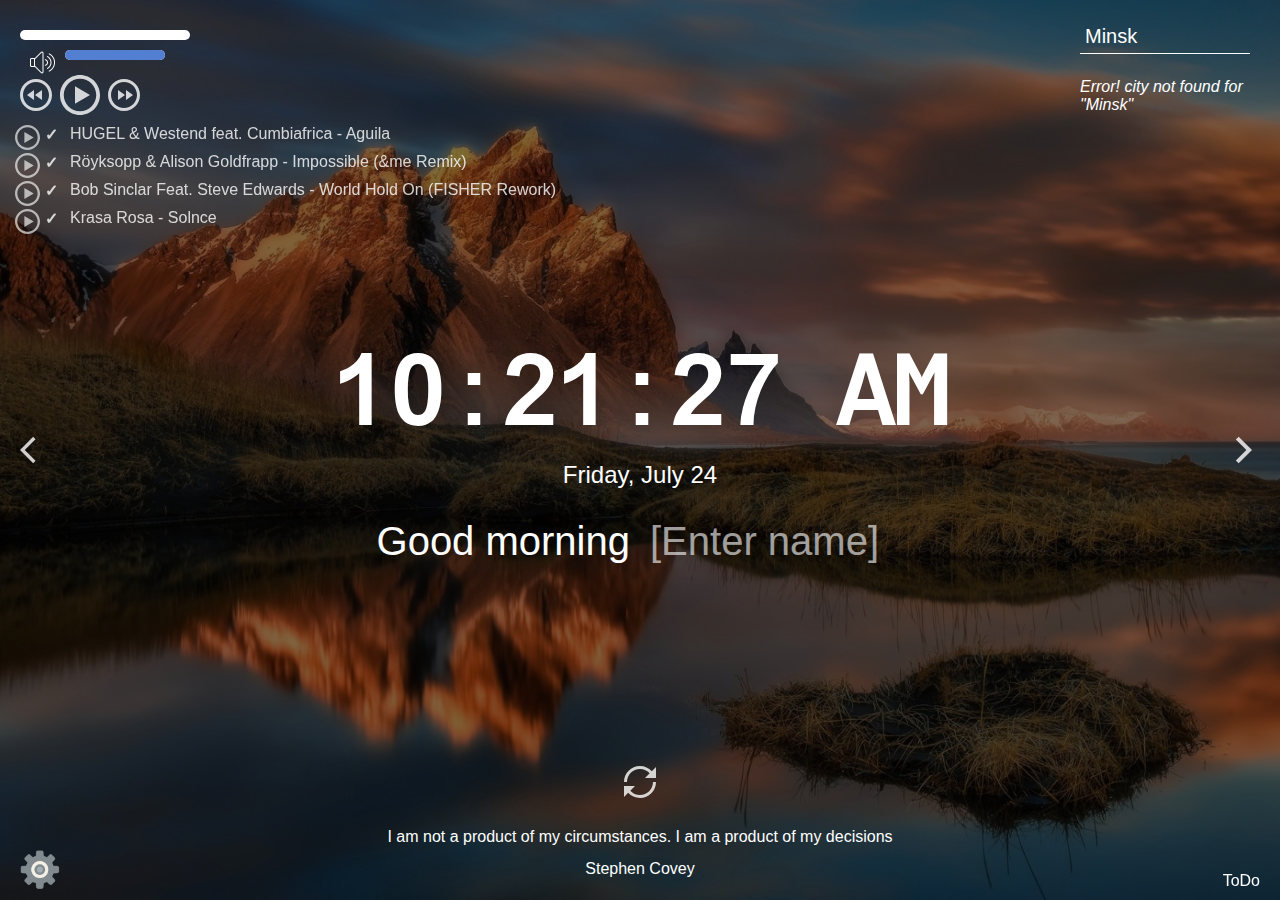
<file: momentum/index.html>
<!DOCTYPE html>
<html lang="en">

<head>
  <meta charset="UTF-8" />
  <meta name="viewport" content="width=device-width, initial-scale=1.0" />
  <link href="assets/favicon.ico" rel="shortcut icon" />
  <link rel="stylesheet" href="css/owfont-regular.css" />
  <link rel="stylesheet" href="css/style.css" />
  <title>momentum</title>
</head>

<body class="body">
  <header class="header">
    <div class="player">
      <div class="player__song-name"></div>
      <div class="player-container">
        <div class="player__progress-bar"></div>
      </div>
      <div class="player__time-container">
        <div class="player__time"></div>
        <div class="player__volume">
          <div class="player__volume-icon"></div>
          <div class="player__volume-bar-container">
            <div class="player__volume-bar"></div>
          </div>
        </div>
      </div>
      <div class="player-controls">
        <button class="play-prev player-icon"></button>
        <button class="play player-icon"></button>
        <button class="play-next player-icon"></button>
      </div>
      <ul class="play-list"></ul>
    </div>
    <div class="weather">
      <input type="text" class="city" />
      <i class="weather-icon owf"></i>
      <div class="weather-error"></div>
      <div class="description-container">
        <span class="temperature"></span>
        <span class="weather-description"></span>
      </div>
      <div class="wind"></div>
      <div class="humidity"></div>
    </div>
  </header>
  <main class="main">
    <div class="slider-icons">
      <button class="slide-prev slider-icon"></button>
      <button class="slide-next slider-icon"></button>
    </div>
    <time class="time"></time>
    <date class="date"></date>
    <div class="greeting-container">
      <span class="greeting"></span>
      <input type="text" class="name" placeholder="[Enter name]">
    </div>
  </main>
  <footer class="footer">
    <img src="assets/img/settings-icon.png" alt="Settings" class="menu-icon" width="40" height="40">
    <div class="menu hide" id="Menu">
      <h2 class="menu__title">Settings</h2>
      <div class="languages section-container">
        <h3 class="languages__title" id="Languages">Language:</h3>
        <p class="languages__text menu__text active" id="English">English</p>
        <p class="languages__text menu__text" id="Russian">Russian</p>
      </div>
      <div class="image-source section-container">
        <h3 class="image-source__title" id="Image-source">Background source:</h3>
        <p class="image-source__text menu__text active" id="Github">Github</p>
        <p class="image-source__text menu__text" id="Unsplash">Unsplash</p>
        <p class="image-source__text menu__text" id="Flickr">Flickr</p>
      </div>
      <div class="image-tags section-container">
        <h3 class="image-tags__title" id="Image-tags">Background tags:</h3>
        <p class="image-tags__text menu__text" id="Mountains">Mountains</p>
        <p class="image-tags__text menu__text" id="Water">Water</p>
        <p class="image-tags__text menu__text" id="Armenia">Armenia</p>
      </div>
      <div class="widgets section-container">
        <h3 class="widgets__title" id="Widgets">Show widgets:</h3>
        <p class="widgets__text menu__text active" id="Time">Time</p>
        <p class="widgets__text menu__text active" id="Date">Date</p>
        <p class="widgets__text menu__text active" id="Greeting">Greeting</p>
        <p class="widgets__text menu__text active" id="Quotes">Quote</p>
        <p class="widgets__text menu__text active" id="Weather">Weather</p>
        <p class="widgets__text menu__text active" id="Audioplayer">Audio player</p>
        <p class="widgets__text menu__text" id="ToDo">to Do List</p>
      </div>
    </div>
    <button class="change-quote"></button>
    <div>
      <div class="quote"></div>
      <div class="author"></div>
    </div>
    <div class="to-do">
      <div class="to-do__icon">ToDo</div>
      <div class="to-do__menu hide">
        <h2 class="to-do__title">ToDo List</h2>
        <input class="to-do__input" type="text" placeholder="new ToDo">
        <button class="to-do__button">+</button>
        <ul class="to-do__list"></ul>
      </div>
    </div>
  </footer>
  <script type="module" src="js/playList.js"></script>
  <script type="module" src="js/script.js"></script>
</body>

</html>
</file>
<file: momentum/css/owfont-regular.css>
/*!
 *  owfont-regular 1.0.0 by Deniz Fuchidzhiev - http://websygen.com
 *  License - font: SIL OFL 1.1, css: MIT License
 */
/* FONT PATH
 * -------------------------- */
@font-face {
  font-family: 'owfont';
  src: url('../assets/fonts/owfont-regular.eot?v=1.0.0');
  src: url('../assets/fonts/owfont-regular.eot?#iefix&v=1.0.0') format('embedded-opentype'),
	   url('../assets/fonts/owfont-regular.woff') format('woff'),
	   url('../assets/fonts/owfont-regular.ttf') format('truetype'),
	   url('../assets/fonts/owfont-regular.svg#owf-regular') format('svg');
  font-weight: normal;
  font-style: normal;
}
.owf {
  display: inline-block;
  font: normal normal normal 14px/1 owfont;
  font-size: inherit;
  text-rendering: auto;
  -webkit-font-smoothing: antialiased;
  -moz-osx-font-smoothing: grayscale;
  transform: translate(0, 0);
}
/* makes the font 33% larger relative to the icon container */
.owf-lg {
  font-size: 1.33333333em;
  line-height: 0.75em;
  vertical-align: -15%;
}
.owf-2x {
  font-size: 2em;
}
.owf-3x {
  font-size: 3em;
}
.owf-4x {
  font-size: 4em;
}
.owf-5x {
  font-size: 5em;
}
.owf-fw {
  width: 1.28571429em;
  text-align: center;
}
.owf-ul {
  padding-left: 0;
  margin-left: 2.14285714em;
  list-style-type: none;
}
.owf-ul > li {
  position: relative;
}
.owf-li {
  position: absolute;
  left: -2.14285714em;
  width: 2.14285714em;
  top: 0.14285714em;
  text-align: center;
}
.owf-li.owf-lg {
  left: -1.85714286em;
}
.owf-border {
  padding: .2em .25em .15em;
  border: solid 0.08em #eeeeee;
  border-radius: .1em;
}
.owf-pull-right {
  float: right;
}
.owf-pull-left {
  float: left;
}
.owf.owf-pull-left {
  margin-right: .3em;
}
.owf.owf-pull-right {
  margin-left: .3em;
}

/* owfont uses the Unicode Private Use Area (PUA) to ensure screen
   readers do not read off random characters that represent icons */
   
/*   Weather Condition Codes    */
   
/*   Thunderstorm - - - - - - - - - - - - - - - - - - - - - - - - - - - - - - - - - - - -    */
   
/* thunderstorm with light rain */
.owf-200:before,
.owf-200-d:before,
.owf-200-n:before {
  content: "\EB28";
}
/* thunderstorm with rain */
.owf-201:before,
.owf-201-d:before,
.owf-201-n:before {
  content: "\EB29";
}
/* thunderstorm with heavy rain */
.owf-202:before,
.owf-202-d:before,
.owf-202-n:before {
  content: "\EB2A";
}
/*  light thunderstorm  */
.owf-210:before,
.owf-210-d:before,
.owf-210-n:before {
  content: "\EB32";
}
/*  thunderstorm  */
.owf-211:before,
.owf-211-d:before,
.owf-211-n:before {
  content: "\EB33";
}
/*   heavy thunderstorm   */
.owf-212:before,
.owf-212-d:before,
.owf-212-n:before {
  content: "\EB34";
}
/*   ragged thunderstorm   */
.owf-221:before,
.owf-221-d:before,
.owf-221-n:before {
  content: "\EB3D";
}
/*  thunderstorm with light drizzle    */
.owf-230:before,
.owf-230-d:before,
.owf-230-n:before {
  content: "\EB46";
}
/*  thunderstorm with drizzle     */
.owf-231:before,
.owf-231-d:before,
.owf-231-n:before {
  content: "\EB47";
}
/* thunderstorm with heavy drizzle     */
.owf-232:before,
.owf-232-d:before,
.owf-232-n:before {
  content: "\EB48";
}

/*   Drizzle - - - - - - - - - - - - - - - - - - - - - - - - - - - - - - - - - - - -    */

/*  light intensity drizzle */
.owf-300:before,
.owf-300-d:before,
.owf-300-n:before {
  content: "\EB8C";
}
/*  drizzle */
.owf-301:before,
.owf-301-d:before,
.owf-301-n:before {
  content: "\EB8D";
}
/*  heavy intensity drizzle  */
.owf-302:before,
.owf-302-d:before,
.owf-302-n:before {
  content: "\EB8E";
}
/*   light intensity drizzle rain  */
.owf-310:before,
.owf-310-d:before,
.owf-310-n:before {
  content: "\EB96";
}
/*  drizzle rain  */
.owf-311:before,
.owf-311-d:before,
.owf-311-n:before {
  content: "\EB97";
}
/* heavy intensity drizzle rain */
.owf-312:before,
.owf-312-d:before,
.owf-312-n:before {
  content: "\EB98";
}
/* shower rain and drizzle  */
.owf-313:before,
.owf-313-d:before,
.owf-313-n:before {
  content: "\EB99";
}
/* heavy shower rain and drizzle*/
.owf-314:before,
.owf-314-d:before,
.owf-314-n:before {
  content: "\EB9A";
}
/* shower drizzle */
.owf-321:before,
.owf-321-d:before,
.owf-321-n:before {
  content: "\EBA1";
}

/*   Rain - - - - - - - - - - - - - - - - - - - - - - - - - - - - - - - - - - - -    */

/* light rain  */
.owf-500:before,
.owf-500-d:before,
.owf-500-n:before {
  content: "\EC54";
}
/* moderate rain  */
.owf-501:before,
.owf-501-d:before,
.owf-501-n:before {
  content: "\EC55";
}
/* heavy intensity rain  */
.owf-502:before,
.owf-502-d:before,
.owf-502-n:before {
  content: "\EC56";
}
/* very heavy rain   */
.owf-503:before,
.owf-503-d:before,
.owf-503-n:before {
  content: "\EC57";
}
/* extreme rain    */
.owf-504:before,
.owf-504-d:before,
.owf-504-n:before {
  content: "\EC58";
}
/* freezing rain    */
.owf-511:before,
.owf-511-d:before,
.owf-511-n:before {
  content: "\EC5F";
}
/*  light intensity shower rain    */
.owf-520:before,
.owf-520-d:before,
.owf-520-n:before {
  content: "\EC68";
}
/* shower rain  */
.owf-521:before,
.owf-521-d:before,
.owf-521-n:before {
  content: "\EC69";
}
/*  heavy intensity shower rain  */
.owf-522:before,
.owf-522-d:before,
.owf-522-n:before {
  content: "\EC6A";
}
/* ragged shower rain  */
.owf-531:before,
.owf-531-d:before,
.owf-531-n:before {
  content: "\EC73";
}

/*   Snow - - - - - - - - - - - - - - - - - - - - - - - - - - - - - - - - - - - -    */

/* light snow  */
.owf-600:before,
.owf-600-d:before,
.owf-600-n:before {
  content: "\ECB8";
}
/*  snow  */
.owf-601:before,
.owf-601-d:before,
.owf-601-n:before {
  content: "\ECB9";
}
/*   heavy snow   */
.owf-602:before,
.owf-602-d:before,
.owf-602-n:before {
  content: "\ECBA";
}
/*  sleet  */
.owf-611:before,
.owf-611-d:before,
.owf-611-n:before {
  content: "\ECC3";
}
/*   shower sleet */
.owf-612:before,
.owf-612-d:before,
.owf-612-n:before {
  content: "\ECC4";
}
/* light rain and snow */
.owf-615:before,
.owf-615-d:before,
.owf-615-n:before {
  content: "\ECC7";
}
/* rain and snow  */
.owf-616:before,
.owf-616-d:before,
.owf-616-n:before {
  content: "\ECC8";
}
/* light shower snow  */
.owf-620:before,
.owf-620-d:before,
.owf-620-n:before {
  content: "\ECCC";
}
/* shower snow  */
.owf-621:before,
.owf-621-d:before,
.owf-621-n:before {
  content: "\ECCD";
}
/* heavy shower snow  */
.owf-622:before,
.owf-622-d:before,
.owf-622-n:before {
  content: "\ECCE";
}

/*   Atmosphere - - - - - - - - - - - - - - - - - - - - - - - - - - - - - - - - - - - -    */

/* mist */
.owf-701:before,
.owf-701-d:before,
.owf-701-n:before {
  content: "\ED1D";
}
/* smoke */
.owf-711:before,
.owf-711-d:before,
.owf-711-n:before {
  content: "\ED27";
}
/* haze */
.owf-721:before,
.owf-721-d:before,
.owf-721-n:before {
  content: "\ED31";
}
/* Sand/Dust Whirls */
.owf-731:before,
.owf-731-d:before,
.owf-731-n:before {
  content: "\ED3B";
}
/* Fog */
.owf-741:before,
.owf-741-d:before,
.owf-741-n:before {
  content: "\ED45";
}
/* sand */
.owf-751:before,
.owf-751-d:before,
.owf-751-n:before {
  content: "\ED4F";
}
/* dust */
.owf-761:before,
.owf-761-d:before,
.owf-761-n:before {
  content: "\ED59";
}
/*  VOLCANIC ASH  */
.owf-762:before,
.owf-762-d:before,
.owf-762-n:before {
  content: "\ED5A";
}
/* SQUALLS */
.owf-771:before,
.owf-771-d:before,
.owf-771-n:before {
  content: "\ED63";
}
/* TORNADO */
.owf-781:before,
.owf-781-d:before,
.owf-781-n:before {
  content: "\ED6D";
}

/*   Clouds - - - - - - - - - - - - - - - - - - - - - - - - - - - - - - - - - - - -    */

/*  sky is clear  */  /*  Calm  */
.owf-800:before,
.owf-800-d:before,
.owf-951:before,
.owf-951-d:before {
  content: "\ED80";
}
.owf-800-n:before,
.owf-951-n:before {
  content: "\F168";
}
/*  few clouds   */
.owf-801:before,
.owf-801-d:before {
  content: "\ED81";
}
.owf-801-n:before {
  content: "\F169";
}
/* scattered clouds */
.owf-802:before,
.owf-802-d:before {
  content: "\ED82";
}
.owf-802-n:before {
  content: "\F16A";
}
/* broken clouds  */
.owf-803:before,
.owf-803-d:before,
.owf-803-n:before {
  content: "\ED83";
}
/* overcast clouds  */
.owf-804:before,
.owf-804-d:before,
.owf-804-n:before {
  content: "\ED84";
}

/*   Extreme - - - - - - - - - - - - - - - - - - - - - - - - - - - - - - - - - - - -    */

/* tornado  */
.owf-900:before,
.owf-900-d:before,
.owf-900-n:before {
  content: "\EDE4";
}
/*  tropical storm  */
.owf-901:before,
.owf-901-d:before,
.owf-901-n:before {
  content: "\EDE5";
}
/* hurricane */
.owf-902:before,
.owf-902-d:before,
.owf-902-n:before {
  content: "\EDE6";
}
/* cold */
.owf-903:before,
.owf-903-d:before,
.owf-903-n:before {
  content: "\EDE7";
}
/* hot */
.owf-904:before,
.owf-904-d:before,
.owf-904-n:before {
  content: "\EDE8";
}
/* windy */
.owf-905:before,
.owf-905-d:before,
.owf-905-n:before {
  content: "\EDE9";
}
/* hail */
.owf-906:before,
.owf-906-d:before,
.owf-906-n:before {
  content: "\EDEA";
}

/*   Additional - - - - - - - - - - - - - - - - - - - - - - - - - - - - - - - - - - - -    */

/* Setting */
.owf-950:before,
.owf-950-d:before,
.owf-950-n:before {
  content: "\EE16";
}
/*  Light breeze  */
.owf-952:before,
.owf-952-d:before,
.owf-952-n:before {
  content: "\EE18";
}
/*  Gentle Breeze  */
.owf-953:before,
.owf-953-d:before,
.owf-953-n:before {
  content: "\EE19";
}
/*  Moderate breeze  */
.owf-954:before,
.owf-954-d:before,
.owf-954-n:before {
  content: "\EE1A";
}
/* Fresh Breeze  */
.owf-955:before,
.owf-955-d:before,
.owf-955-n:before {
  content: "\EE1B";
}
/* Strong  Breeze  */
.owf-956:before,
.owf-956-d:before,
.owf-956-n:before {
  content: "\EE1C";
}
/* High wind, near gale  */
.owf-957:before,
.owf-957-d:before,
.owf-957-n:before {
  content: "\EE1D";
}
/* Gale */
.owf-958:before,
.owf-958-d:before,
.owf-958-n:before {
  content: "\EE1E";
}
/*  Severe Gale  */
.owf-959:before,
.owf-959-d:before,
.owf-959-n:before {
  content: "\EE1F";
}
/* Storm */
.owf-960:before,
.owf-960-d:before,
.owf-960-n:before {
  content: "\EE20";
}
/*  Violent Storm  */
.owf-961:before,
.owf-961-d:before,
.owf-961-n:before {
  content: "\EE21";
}
/* Hurricane */
.owf-962:before,
.owf-962-d:before,
.owf-962-n:before {
  content: "\EE22";
}
</file>
<file: momentum/css/style.css>
@font-face {
  font-family: 'Arial-MT';
  src: url("../assets/fonts/Arial-MT.woff");
  /* Путь к файлу со шрифтом */
}

* {
  box-sizing: border-box;
  margin: 0;
  padding: 0;
}

body {
  min-width: 480px;
  min-height: 100vh;
  font-family: 'Arial', sans-serif;
  font-size: 16px;
  color: #fff;
  text-align: center;
  background: url("../assets/img/bg.jpg") center/cover, rgba(0, 0, 0, 0.5);
  background-blend-mode: multiply;
  transition: background-image 1s ease-in-out;
}

.header {
  display: flex;
  justify-content: space-between;
  align-items: flex-start;
  width: 100%;
  height: 30vh;
  min-height: 220px;
  padding: 20px;

}

.player {
  transition: 2s;
  z-index: 2;
}

.player-controls {
  display: flex;
  align-items: center;
  justify-content: space-between;
  width: 120px;
  margin-bottom: 5px;
}

.play-list {
  text-align: left;
}

.play-item {
  position: relative;
  padding: 5px;
  padding-left: 50px;
  list-style: none;
  opacity: .8;
  cursor: pointer;
  transition: .3s;
}

.play-item:hover {
  opacity: 1;
}

.play-item::before {
  content: "\2713";
  position: absolute;
  left: 25px;
  top: 5px;
  font-weight: 900;
}

.item-active {
  color: #C5B358;
}

.item-active::before {
  color: #C5B358;
}

.player-icon,
.slider-icon,
.change-quote {
  width: 32px;
  height: 32px;
  background-size: 32px 32px;
  background-position: center center;
  background-repeat: no-repeat;
  background-color: transparent;
  border: 0;
  outline: 0;
  opacity: .8;
  cursor: pointer;
  transition: .3s;
}

.player-icon:hover,
.slider-icon:hover,
.change-quote:hover {
  opacity: 1;
}

.player-icon:active,
.slider-icon:active,
.change-quote:active {
  border: 0;
  outline: 0;
  transform: scale(1.1);
}

.play {
  width: 40px;
  height: 40px;
  background-size: 40px 40px;
  background-image: url("../assets/svg/play.svg");
}

.pause {
  background-image: url("../assets/svg/pause.svg");
}

.play-prev {
  background-image: url("../assets/svg/play-prev.svg");
}

.play-next {
  background-image: url("../assets/svg/play-next.svg");
}

.weather {
  display: flex;
  flex-direction: column;
  justify-content: space-between;
  align-items: flex-start;
  row-gap: 5px;
  width: 180px;
  min-height: 180px;
  text-align: left;
  transition: 2s;
}

.weather-error {
  margin-top: -10px;
}

.description-container {
  display: flex;
  flex-wrap: wrap;
  justify-content: flex-start;
  align-items: center;
  column-gap: 12px;
}

.weather-icon {
  font-size: 44px;
}

.city {
  width: 170px;
  height: 34px;
  padding: 5px;
  font-size: 20px;
  line-height: 24px;
  color: #fff;
  border: 0;
  outline: 0;
  border-bottom: 1px solid #fff;
  background-color: transparent;
}

.city::placeholder {
  font-size: 20px;
  color: #fff;
  opacity: .6;
}

.main {
  position: relative;
  display: flex;
  flex-direction: column;
  justify-content: center;
  align-items: center;
  width: 100%;
  height: 40vh;
  min-height: 260px;
  padding: 20px;
}

.slider-icon {
  position: absolute;
  top: 50%;
  margin-top: -16px;
  cursor: pointer;
}

.slide-prev {
  left: 20px;
  background-image: url("../assets/svg/slider-prev.svg");
}

.slide-next {
  right: 20px;
  background-image: url("../assets/svg/slider-next.svg");
}

.time {
  min-height: 124px;
  margin-bottom: 10px;
  font-family: 'Arial-MT';
  font-size: 100px;
  letter-spacing: -4px;
  transition: 2s;
}

.date {
  min-height: 28px;
  font-size: 24px;
  margin-bottom: 20px;
  transition: 2s;
}

.greeting-container {
  display: flex;
  flex-wrap: wrap;
  justify-content: stretch;
  align-items: center;
  min-height: 48px;
  width: 100vw;
  font-size: 40px;
  transition: 2s;
}

.greeting {
  flex: 1;
  padding: 10px;
  text-align: right;
}

.name {
  flex: 1;
  max-width: 50%;
  padding: 10px;
  font-size: 40px;
  text-align: left;
  color: #fff;
  background-color: transparent;
  border: 0;
  outline: 0;
}

.name::placeholder {
  color: #fff;
  opacity: .6;
}

.footer {
  display: flex;
  flex-direction: column;
  justify-content: flex-end;
  align-items: center;
  width: 100%;
  height: 30vh;
  min-height: 160px;
  padding: 20px;
}

.change-quote {
  margin-bottom: 30px;
  background-image: url("../assets/svg/reload.svg");
  transition: 2s;
}

.quote {
  min-height: 32px;
  transition: 2s;
}

.author {
  min-height: 20px;
  transition: 2s;
}

.menu-icon {
  position: fixed;
  left: 20px;
  bottom: 10px;
  cursor: pointer;
}

.menu {
  display: block;
  display: flex;
  flex-direction: column;
  text-align: left;
  position: fixed;
  left: 20px;
  bottom: 100px;
  width: 360px;
  height: 250px;
  background-color: rgba(255, 255, 255, 0.5);
  padding-top: 10px;
  padding-left: 10px;
  box-sizing: border-box;
  border-radius: 10px;
  transition: 2s;
}

.menu__title {
  color: black;
  font-size: 15px;
  margin-bottom: 20px;
}

.menu__text {
  font-size: 13px;
  color: black;
}

.section-container {
  display: flex;
  flex-wrap: wrap;
  margin-bottom: 8px;
}

.languages__title {
  width: 40%;
  margin-bottom: 8px;
  font-size: 13px;
  color: black;
}

.image-source__title {
  width: 40%;
  margin-bottom: 8px;
  font-size: 13px;
  color: black;
}

.image-tags__title {
  width: 40%;
  margin-bottom: 8px;
  font-size: 13px;
  color: black;
}

.widgets__title {
  width: 40%;
  margin-bottom: 8px;
  font-size: 13px;
  color: black;
}

.languages__text {
  padding: 5px;
  margin-right: 10px;
  border-radius: 5px;
  cursor: pointer;
}

.image-source__text {
  padding: 5px;
  margin-right: 10px;
  border-radius: 5px;
  cursor: pointer;
}

.image-tags__text {
  padding: 5px;
  margin-right: 10px;
  border-radius: 5px;
  cursor: pointer;
}

.widgets__text {
  padding: 5px;
  margin-right: 10px;
  border-radius: 5px;
  cursor: pointer;
}

.active {
  color: white;
  background-color: black;
}

.hide {
  opacity: 0;
  transition: 0.7s;
}

.to-do__icon {
  position: fixed;
  right: 20px;
  bottom: 10px;
  cursor: pointer;
}

.to-do__menu {
  position: fixed;
  right: 20px;
  bottom: 286px;
  width: 350px;
  height: 64px;
  background-color: rgba(255, 255, 255, 0.5);
  transition: 2s;
}

.to-do__title {
  color: black;
  font-size: 16px;
  padding-top: 15px;
  margin-bottom: 10px;
}

.to-do__input {
  border-radius: 2px;
  border: none;
}

.to-do__button {
  width: 20px;
  height: 20px;
}

.to-do__list {
  list-style: none;
}

.to-do__item {
  display: flex;
  flex-wrap: wrap;
  justify-content: space-between;
  color: black;
  background-color: rgba(255, 255, 255, 0.5);
  text-align: left;
  padding-top: 10px;
  padding-left: 17px;
  cursor: pointer;
}

.to-do__item-text {
  text-decoration: line-through;
  cursor: pointer;
}

.to-do__list-btn {
  width: 25px;
  height: 20px;
  margin-right: 20px;
}

.player-container {
  margin-bottom: 10px;
  background-color: white;
  width: 170px;
  height: 10px;
  border-radius: 5px;
}

.player__time-container {
  display: flex;

}

.player__volume {
  display: flex;
}

.player__progress-bar {
  background-color: rgb(83, 127, 210);
  height: 10px;
  width: 0%;
  border-radius: 5px;
}

.player__volume-icon {
  margin-right: 10px;
}

.player__volume-icon--volume-on {
  content: '';
  background-image: url("../assets/svg/volumeOn.svg");
  background-size: 25px 25px;
  width: 25px;
  height: 25px;
}

.player__volume-icon--volume-off {
  content: '';
  background-image: url("../assets/svg/volumeOff.svg");
  background-size: 25px 25px;
  width: 25px;
  height: 25px;
}

.player__volume-bar {
  background-color: rgb(83, 127, 210);
  height: 10px;
  width: 100%;
  border-radius: 5px;
}

.player__volume-bar-container {
  background-color: white;
  width: 100px;
  height: 10px;
  border-radius: 5px;
}

.play-list__button {
  position: fixed;
  left: 15px;
  width: 25px;
  height: 25px;
  background-size: 25px 25px;
  background-image: url("../assets/svg/play.svg");
  background-color: transparent;
  border: 0;
  outline: 0;
  opacity: .8;
  cursor: pointer;
  transition: .3s;
}

.play-list__button--pause {
  position: fixed;
  left: 15px;
  width: 25px;
  height: 25px;
  background-size: 25px 25px;
  background-image: url("../assets/svg/pause.svg");
  background-color: transparent;
  border: 0;
  outline: 0;
  opacity: .8;
  cursor: pointer;
  transition: .3s;
}

.player__song-name {
  display: flex;
  justify-content: flex-start;
  margin-bottom: 10px;
}

.player__time {
  display: flex;
  justify-content: flex-start;
  margin-right: 10px;
}

@media (max-width: 768px) {
  .time {
    min-height: 80px;
    font-size: 72px;
  }

  .greeting-container {
    min-height: 40px;
    font-size: 32px;
  }

  .greeting {
    padding: 5px;
  }

  .name {
    font-size: 32px;
    padding: 5px;
  }
}
</file>
